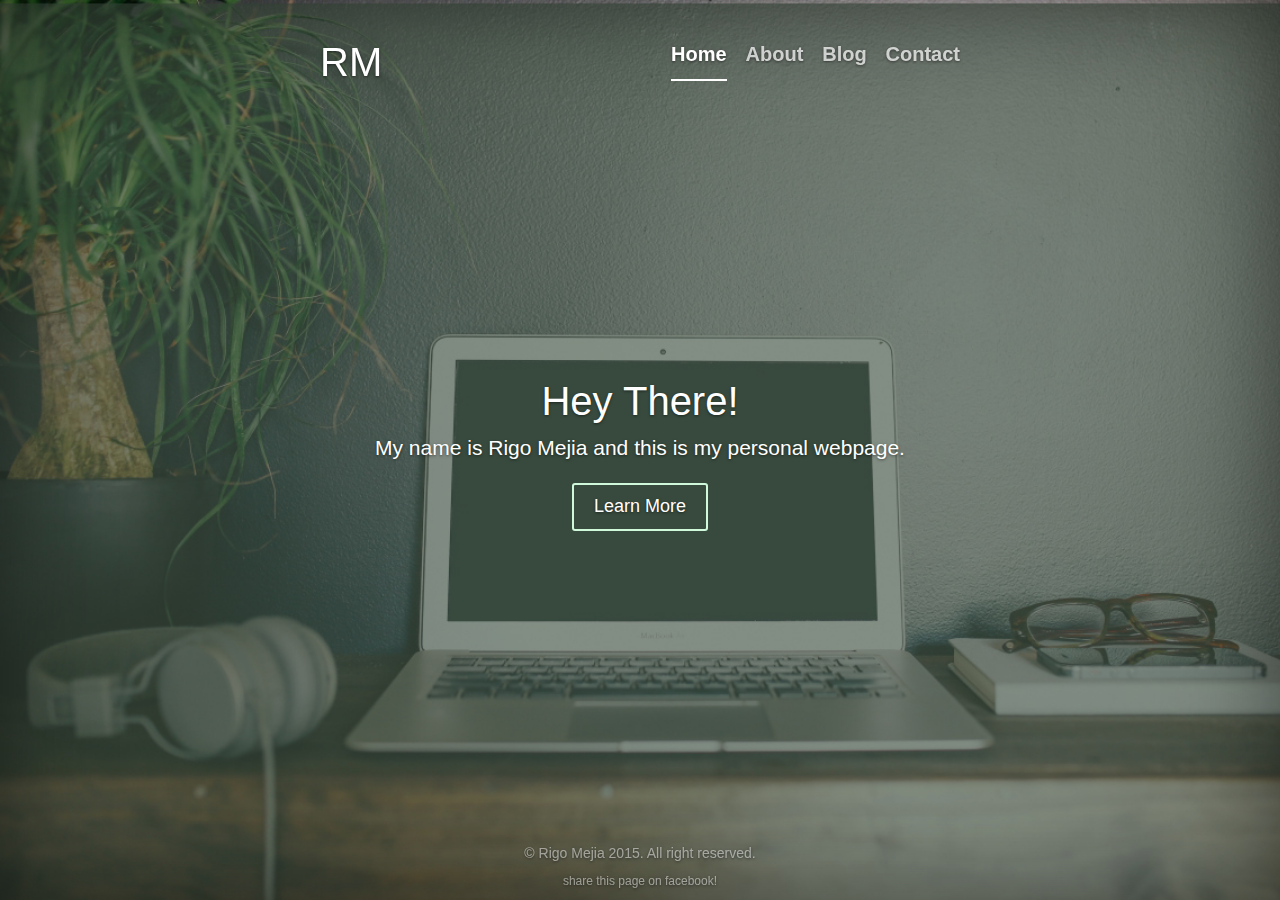
<file: index.html>
<!DOCTYPE html>
<html  lang="en">
  

<head prefix="og: http://ogp.me/ns#">
    <meta charset="utf-8">
    <meta name="description" content="Personal webpage for Rigo Mejia.">
    <meta http-equiv="X-UA-Compatible" content="IE=edge">
    <meta name="viewport" content="width=device-width, initial-scale=1">
    <meta name="author" content="Rigo Mejia">
    <link rel="icon" href="http://getbootstrap.com/favicon.ico">
    <title>HomePage</title>
    <meta property="og:title" content="Rigo Mejia" />
    <meta property="og:type" content="website">
    <meta property="og:url" content="http://riggest.github.io/">
    <meta property="og:image" content="rm.jpg" />
    <meta property="og:image:width" content="250">
    <meta property="og:image:height" content="250">
    <meta property="og:description" content="Rigo Mejia's personal webpage and blogpage." />
    
    <meta prefix="fb: http://riggest.github.io/" property="fb:app_id" content="1601947800080861" /> 
    <!-- Bootstrap core CSS -->
    <link href="bootstrap.min.css" rel="stylesheet">

    <!-- Custom styles for this template -->
    <link href="cover.css" rel="stylesheet"> 
    
  
    <!-- Just for debugging purposes. Don't actually copy these 2 lines! -->
    <!--[if lt IE 9]><script src="../../assets/js/ie8-responsive-file-warning.js"></script><![endif]-->
    <script src="ie-emulation-modes-warning.js"></script>

    <!-- HTML5 shim and Respond.js for IE8 support of HTML5 elements and media queries -->
    <!--[if lt IE 9]>
      <script src="https://oss.maxcdn.com/html5shiv/3.7.2/html5shiv.min.js"></script>
      <script src="https://oss.maxcdn.com/respond/1.4.2/respond.min.js"></script>
    <![endif]-->
</head>

  <body>
<div id="fb-root"></div>
  <script>(function(d, s, id) {
      var js, fjs = d.getElementsByTagName(s)[0];
      if (d.getElementById(id)) return;
      js = d.createElement(s); js.id = id;
      js.src = "//connect.facebook.net/en_US/sdk.js#xfbml=1&version=v2.3&appId=1601947800080861";
      fjs.parentNode.insertBefore(js, fjs);
    }(document, 'script', 'facebook-jssdk'));
  </script>

    <div class="site-wrapper">

      <div class="site-wrapper-inner">

        <div class="cover-container">

          <div class="masthead clearfix">
            <div class="inner">
              <h1 class="masthead-brand">RM</h1>
              <nav>
                <ul class="nav masthead-nav">
                  <li class="active"><a href="#">Home</a></li>
                  <li><a href="About.html">About</a></li>
                  <li><a href= "https://medium.com/@rigomejia" target="_blank">Blog</a></li>
                  <li><a href="Contact.html">Contact</a></li>
                </ul>
              </nav>
            </div>
          </div>

          <div class="inner cover">
            <h1 class="cover-heading">Hey There!</h1>
            <p class="lead">My name is Rigo Mejia and this is my personal webpage.</p>
            <p >
              <a href="About.html" class="btn btn-lg btn-success">Learn More</a>
            </p>
          </div>

          <div class="mastfoot">
            <div class="inner" style="padding-bottom: 0px;">
              <p>© Rigo Mejia 2015. All right reserved.</p> 
              <p style= "font-size:12px">share this page on facebook!</p> <div class="fb-share-button" data-href="http://riggest.github.io/" data-layout="button"></div>
            </div>
          </div>

        </div>

      </div>

    </div>

    <!-- Bootstrap core JavaScript
    ================================================== -->
    <!-- Placed at the end of the document so the pages load faster -->
  <script>
    (function(i,s,o,g,r,a,m){i['GoogleAnalyticsObject']=r;i[r]=i[r]||function(){
    (i[r].q=i[r].q||[]).push(arguments)},i[r].l=1*new Date();a=s.createElement(o),
    m=s.getElementsByTagName(o)[0];a.async=1;a.src=g;m.parentNode.insertBefore(a,m)
    })(window,document,'script','//www.google-analytics.com/analytics.js','ga');

    ga('create', 'UA-63638887-1', 'auto');
    ga('send', 'pageview');
  </script>
  
    <script src="jquery.min.js"></script>
    <script src="bootstrap.min.js"></script>
    <script src="docs.min.js"></script>
    <!-- IE10 viewport hack for Surface/desktop Windows 8 bug -->
    <script src="ie10-viewport-bug-workaround.js"></script>


  <script>
    window.fbAsyncInit = function() {
      FB.init({
        appId      : '1601947800080861',
        xfbml      : true,
        version    : 'v2.3'
      });
    };

    (function(d, s, id){
       var js, fjs = d.getElementsByTagName(s)[0];
       if (d.getElementById(id)) {return;}
       js = d.createElement(s); js.id = id;
       js.src = "//connect.facebook.net/en_US/sdk.js";
       fjs.parentNode.insertBefore(js, fjs);
     }(document, 'script', 'facebook-jssdk'));
  </script>

</body>


</html>
</file>
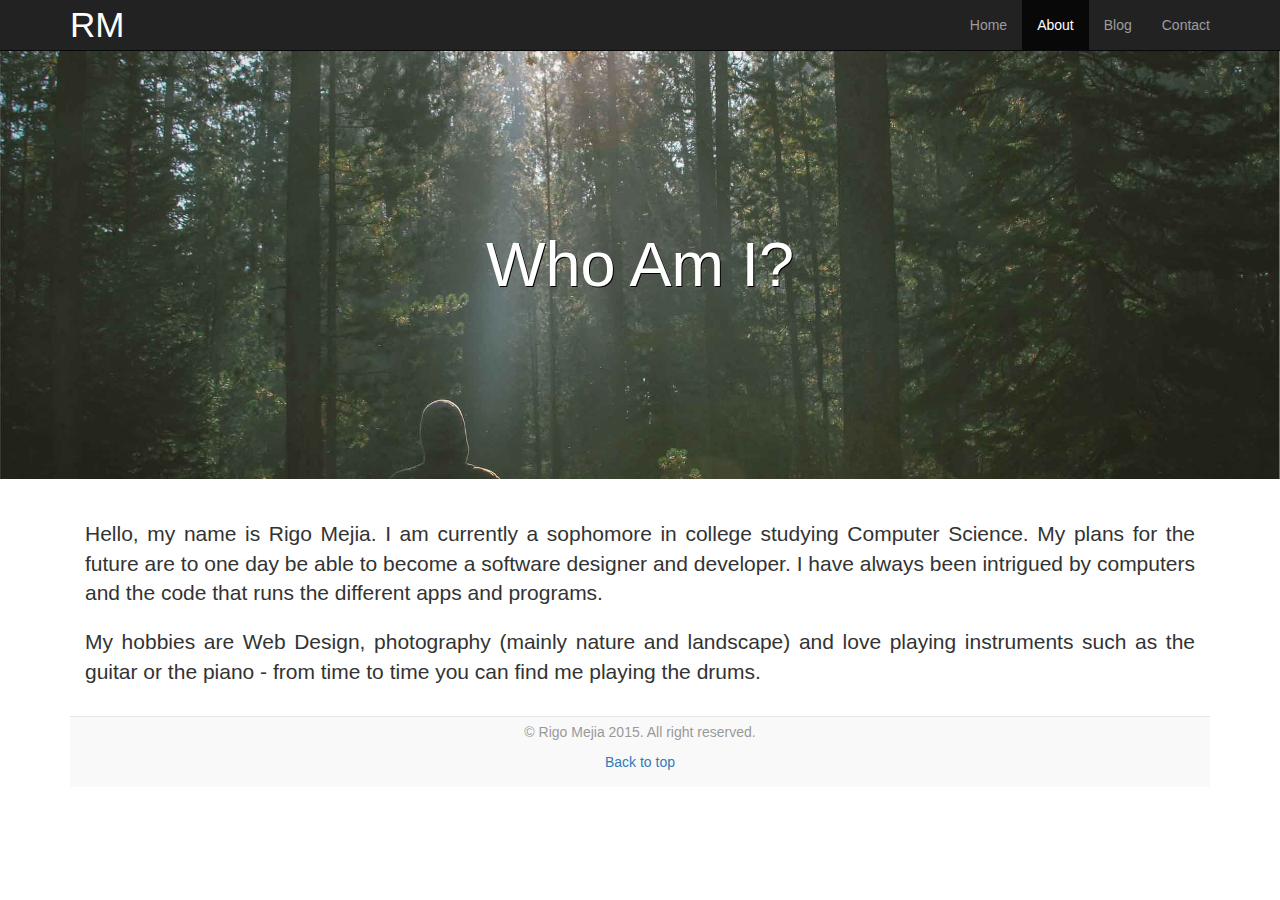
<file: About.html>
﻿
<!DOCTYPE html>
<html lang="en">
  <head>
    <meta charset="utf-8">
    <meta http-equiv="X-UA-Compatible" content="IE=edge">
    <meta name="viewport" content="width=device-width, initial-scale=1">
    <meta name="description" content="">
    <meta name="author" content="">
    <link rel="icon" href="../../favicon.ico">

    <title>About</title>

    <!-- Bootstrap core CSS -->
    <link href="bootstrap.min.css" rel="stylesheet">

    <!-- Custom styles for this template -->
    <link href="starter-template.css" rel="stylesheet">

    <!-- Just for debugging purposes. Don't actually copy these 2 lines! -->
    <!--[if lt IE 9]><script src="../../assets/js/ie8-responsive-file-warning.js"></script><![endif]-->
    <script src="ie-emulation-modes-warning.js"></script>

    <!-- HTML5 shim and Respond.js for IE8 support of HTML5 elements and media queries -->
    <!--[if lt IE 9]>
      <script src="https://oss.maxcdn.com/html5shiv/3.7.2/html5shiv.min.js"></script>
      <script src="https://oss.maxcdn.com/respond/1.4.2/respond.min.js"></script>
    <![endif]-->
  </head>

  <body>

    <nav class="navbar navbar-inverse navbar-fixed-top">
      <div class="container">
        <div class="navbar-header">
          <button type="button" class="navbar-toggle collapsed" data-toggle="collapse" data-target="#navbar" aria-expanded="false" aria-controls="navbar">
            <span class="sr-only">Toggle navigation</span>
            <span class="icon-bar"></span>
            <span class="icon-bar"></span>
            <span class="icon-bar"></span>
          </button>
          <a class="navbar-brand">RM</a>
        </div>
        <div id="navbar" class="collapse navbar-collapse">
          <!--/ make items go right side of navbar -->
          <ul  class="nav navbar-nav navbar-right">
            <li><a href="index.html">Home</a></li>
            <li class="active"><a href="#about">About</a></li>
            <li><a href= "https://medium.com/@rigomejia" target="_blank">Blog</a></li>
            <li><a href="Contact.html">Contact</a></li>
          </ul>
        </div><!--/.nav-collapse -->
      </div>
    </nav>
   <div class="jumbotron poster" >
        <div class="container">
            <h1 class="light"> Who Am I? </h1>
        </div>
  </div>
    <div class="container">

      <div class="starter-template">
        
        <p class="lead">Hello, my name is Rigo Mejia. I am currently a sophomore in college studying Computer Science. My plans for the future are to one day be able to become a software designer and developer. I have always been intrigued by computers and the code that runs the different apps and programs.</p><p class="lead">My hobbies are Web Design, photography (mainly nature and landscape) and love playing instruments such as the guitar or the piano - from time to time you can find me playing the drums.</p>
      </div>

    <!-- Start footer -->
    <footer class="blog-footer">
      <p>© Rigo Mejia 2015. All right reserved.</p>
      
        <a href="#">Back to top</a>
      </p></p>
    </footer>
    </div><!-- /.container -->


    <!-- Bootstrap core JavaScript
    ================================================== -->
    <!-- Placed at the end of the document so the pages load faster -->
<script>
  (function(i,s,o,g,r,a,m){i['GoogleAnalyticsObject']=r;i[r]=i[r]||function(){
  (i[r].q=i[r].q||[]).push(arguments)},i[r].l=1*new Date();a=s.createElement(o),
  m=s.getElementsByTagName(o)[0];a.async=1;a.src=g;m.parentNode.insertBefore(a,m)
  })(window,document,'script','//www.google-analytics.com/analytics.js','ga');

  ga('create', 'UA-63638887-1', 'auto');
  ga('send', 'pageview');
</script>

    <script src="jquery.min.js"></script>
    <script src="bootstrap.min.js"></script>
    <script src="docs.min.js"></script>
    <!-- IE10 viewport hack for Surface/desktop Windows 8 bug -->
    <script src="ie10-viewport-bug-workaround.js"></script>
  </body>
</html>
</file>
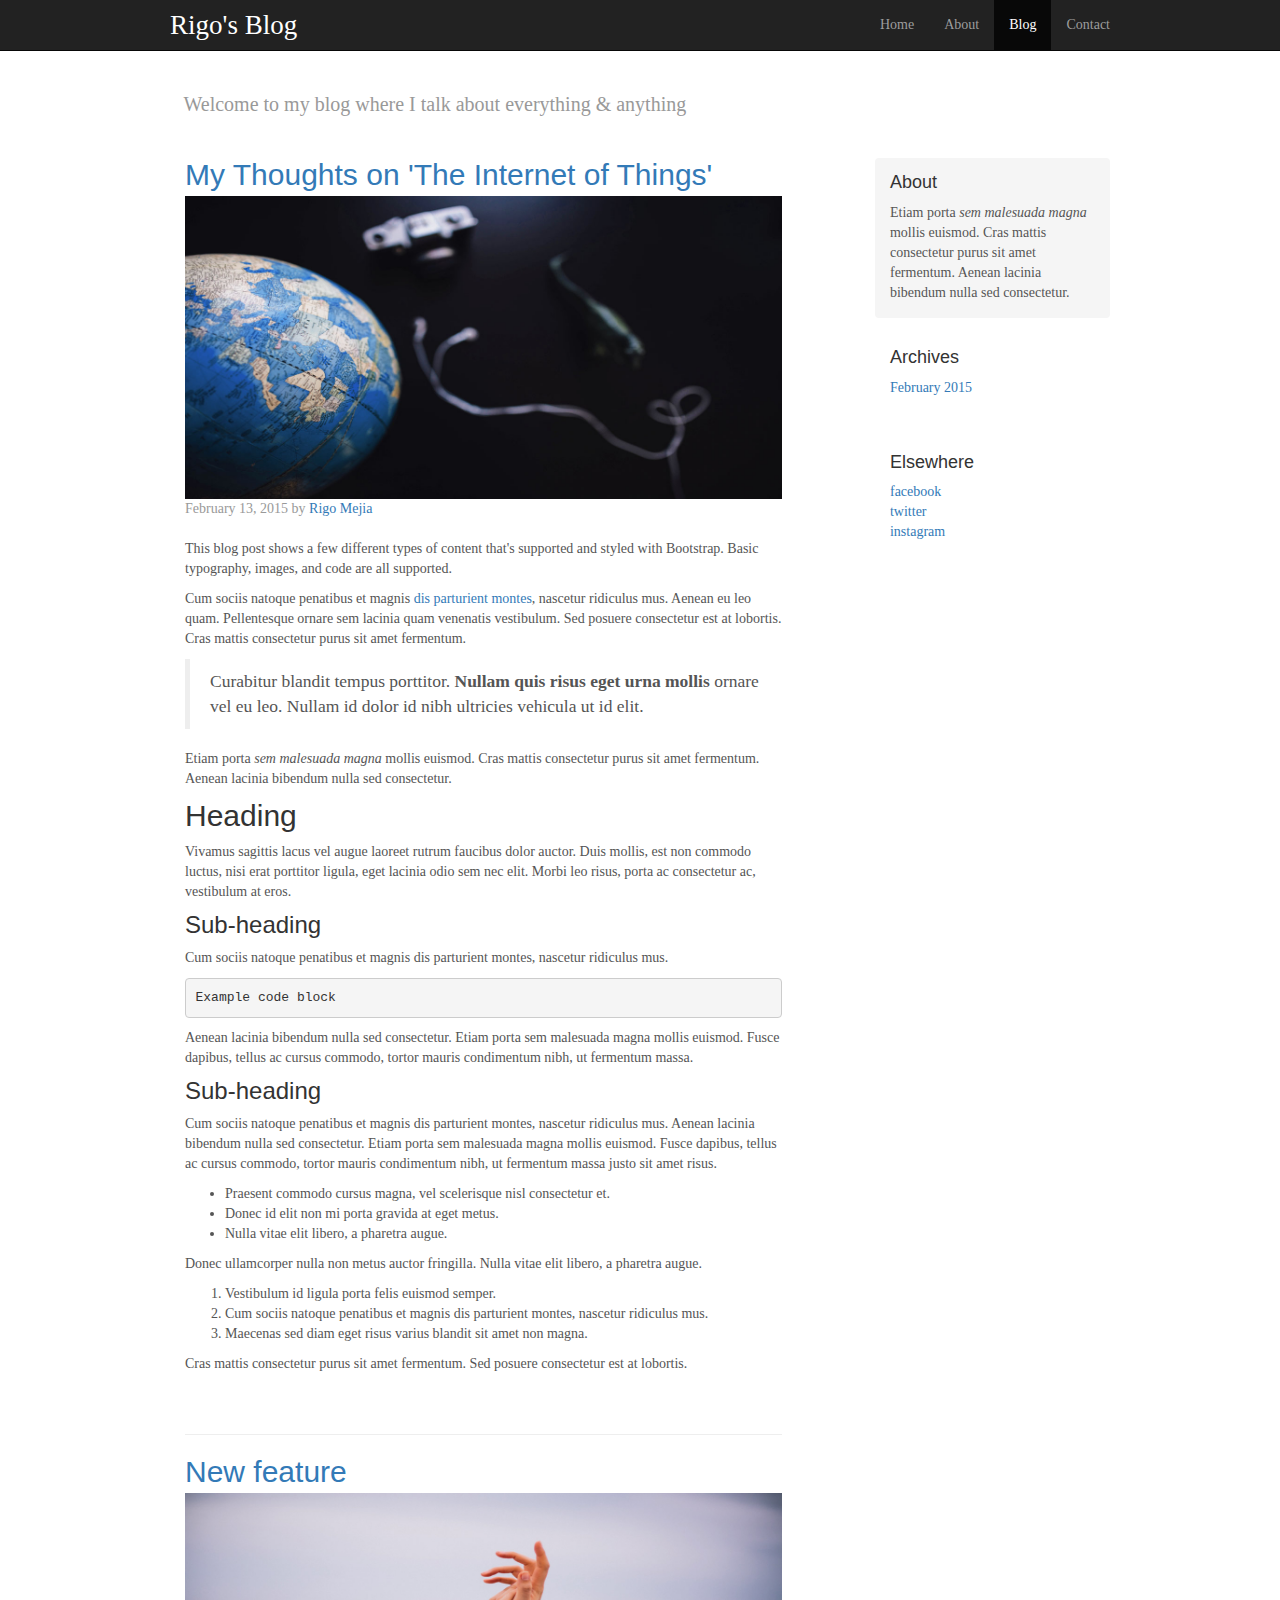
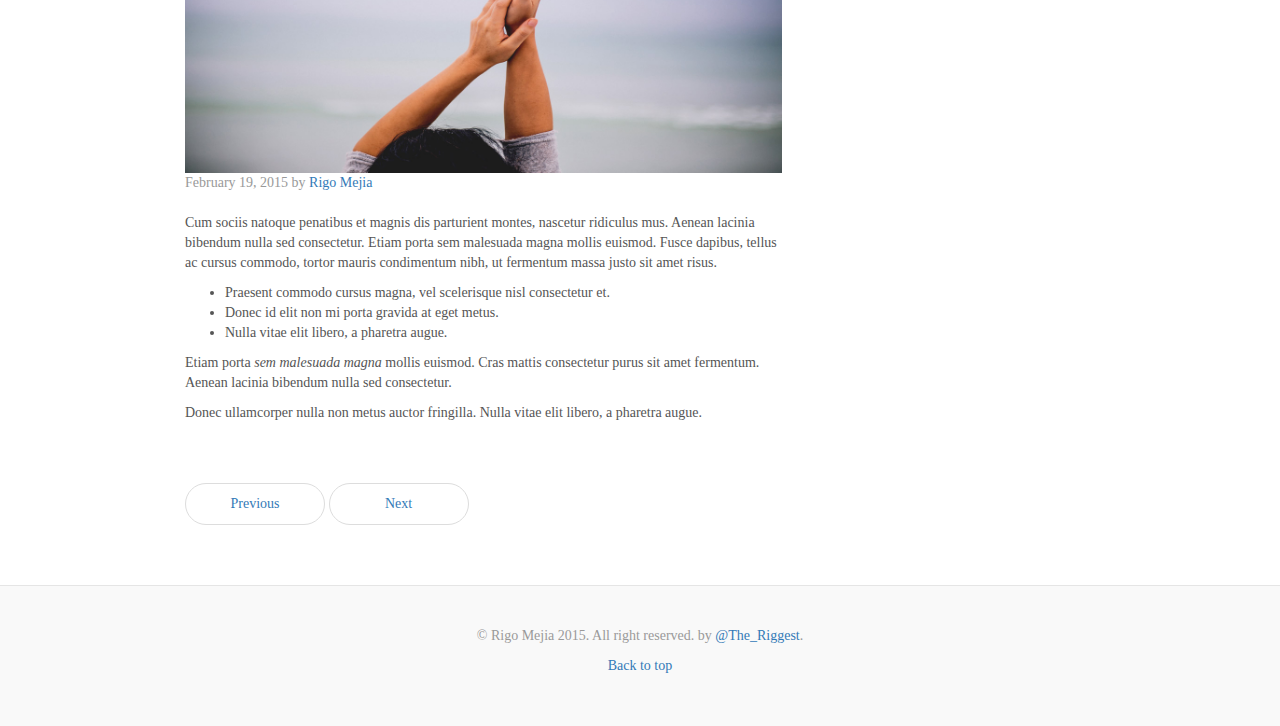
<file: Blog.html>
<!DOCTYPE html>
<html lang="en">
<head>
    <meta charset="utf-8">
    <meta http-equiv="X-UA-Compatible" content="IE=edge">
    <meta name="viewport" content="width=device-width, initial-scale=1">
    <meta name="description" content="">
    <meta name="author" content="">
    <link rel="icon" href="../../favicon.ico">

    <title>Blog</title>

    <!-- Bootstrap core CSS -->
    <link href="bootstrap.min.css" rel="stylesheet">

   <!-- Custom styles for this template -->
    <link href="blog.css" rel="stylesheet"> 

    <!-- Just for debugging purposes. Don't actually copy these 2 lines! -->
    <!--[if lt IE 9]><script src="../../assets/js/ie8-responsive-file-warning.js"></script><![endif]-->
    <script src="ie-emulation-modes-warning.js"></script>

    <!-- HTML5 shim and Respond.js for IE8 support of HTML5 elements and media queries -->
    <!--[if lt IE 9]>
      <script src="https://oss.maxcdn.com/html5shiv/3.7.2/html5shiv.min.js"></script>
      <script src="https://oss.maxcdn.com/respond/1.4.2/respond.min.js"></script>
    <![endif]-->
  </head>
  <body>
  	<!--start nav bar -->
  	<nav class= "navbar navbar-inverse navbar-fixed-top">
  		<div class= "container">
			<div class ="navbar-header">
				<button type="button" class="navbar-toggle collapsed" data-toggle="collapse" data-target="#MyNavbar" aria-expanded="false" aria-controls="navbar">
					<span class="sr-only">Toggle Navigation</span>
					<span class="icon-bar"></span>
					<span class="icon-bar"></span>
					<span class="icon-bar"></span>
				</button>
				<a class="navbar-brand">Rigo's Blog</a>
			</div>
			<div  class="collapse navbar-collapse" id="MyNavbar">
				 <!--/ make items go right side of navbar -->
				 
				 <ul class="nav navbar-nav navbar-right">
				 	<li><a href="index.html">Home</a></li>
           			<li><a href="About.html">About</a></li>
             		<li class="active"><a href="#">Blog</a></li>
            		<li><a href="Contact.html">Contact</a></li>  		
				 </ul>

			</div>  <!--/.nav-collapse -->			
  		</div>
  	</nav> <!--/end nav bar-->
    <div class="bgcolor">
    <div class="container">
        <div class="blog-header">
          <h1 class="blog-title"> </h1>
          <p class="lead blog-description"> Welcome to my blog where I talk about everything & anything </p>
      </div>
      <div class="col-sm-8 blog main"> <!-- Start blog-post-->
           <div class="blog-post">
             <h2 class="blog-post-title"><a href="My%20Thoughts%20On%20The%20Internet%20Of%20Things.html">My Thoughts on 'The Internet of Things' </a></h2>
             <img src="banner1.jpg" class="img-responsive" alt="Internet-of-Things">
                <p class="blog-post-meta">February 13, 2015 by <a href="About.html">Rigo Mejia</a></p>
                  <p>This blog post shows a few different types of content that's supported and styled with Bootstrap. Basic typography, images, and code are all supported.</p>
            
            <p>Cum sociis natoque penatibus et magnis <a href="#">dis parturient montes</a>, nascetur ridiculus mus. Aenean eu leo quam. Pellentesque ornare sem lacinia quam venenatis vestibulum. Sed posuere consectetur est at lobortis. Cras mattis consectetur purus sit amet fermentum.</p>
            <blockquote>
              <p>Curabitur blandit tempus porttitor. <strong>Nullam quis risus eget urna mollis</strong> ornare vel eu leo. Nullam id dolor id nibh ultricies vehicula ut id elit.</p>
            </blockquote>
            <p>Etiam porta <em>sem malesuada magna</em> mollis euismod. Cras mattis consectetur purus sit amet fermentum. Aenean lacinia bibendum nulla sed consectetur.</p>
            <h2>Heading</h2>
            <p>Vivamus sagittis lacus vel augue laoreet rutrum faucibus dolor auctor. Duis mollis, est non commodo luctus, nisi erat porttitor ligula, eget lacinia odio sem nec elit. Morbi leo risus, porta ac consectetur ac, vestibulum at eros.</p>
            <h3>Sub-heading</h3>
            <p>Cum sociis natoque penatibus et magnis dis parturient montes, nascetur ridiculus mus.</p>
            <pre><code>Example code block</code></pre>
            <p>Aenean lacinia bibendum nulla sed consectetur. Etiam porta sem malesuada magna mollis euismod. Fusce dapibus, tellus ac cursus commodo, tortor mauris condimentum nibh, ut fermentum massa.</p>
            <h3>Sub-heading</h3>
            <p>Cum sociis natoque penatibus et magnis dis parturient montes, nascetur ridiculus mus. Aenean lacinia bibendum nulla sed consectetur. Etiam porta sem malesuada magna mollis euismod. Fusce dapibus, tellus ac cursus commodo, tortor mauris condimentum nibh, ut fermentum massa justo sit amet risus.</p>
            <ul>
              <li>Praesent commodo cursus magna, vel scelerisque nisl consectetur et.</li>
              <li>Donec id elit non mi porta gravida at eget metus.</li>
              <li>Nulla vitae elit libero, a pharetra augue.</li>
            </ul>
            <p>Donec ullamcorper nulla non metus auctor fringilla. Nulla vitae elit libero, a pharetra augue.</p>
            <ol>
              <li>Vestibulum id ligula porta felis euismod semper.</li>
              <li>Cum sociis natoque penatibus et magnis dis parturient montes, nascetur ridiculus mus.</li>
              <li>Maecenas sed diam eget risus varius blandit sit amet non magna.</li>
            </ol>
            <p>Cras mattis consectetur purus sit amet fermentum. Sed posuere consectetur est at lobortis.</p>

           </div><!-- End blog-post-->
           <hr>
      <div class="blog-post">
            <h2 class="blog-post-title"><a href="#">New feature</a></h2>
            <img src="banner2.jpg" class="img-responsive" alt="New Features">
            <p class="blog-post-meta">February 19, 2015 by <a href="About.html">Rigo Mejia</a></p>

            <p>Cum sociis natoque penatibus et magnis dis parturient montes, nascetur ridiculus mus. Aenean lacinia bibendum nulla sed consectetur. Etiam porta sem malesuada magna mollis euismod. Fusce dapibus, tellus ac cursus commodo, tortor mauris condimentum nibh, ut fermentum massa justo sit amet risus.</p>
            <ul>
              <li>Praesent commodo cursus magna, vel scelerisque nisl consectetur et.</li>
              <li>Donec id elit non mi porta gravida at eget metus.</li>
              <li>Nulla vitae elit libero, a pharetra augue.</li>
            </ul>
            <p>Etiam porta <em>sem malesuada magna</em> mollis euismod. Cras mattis consectetur purus sit amet fermentum. Aenean lacinia bibendum nulla sed consectetur.</p>
            <p>Donec ullamcorper nulla non metus auctor fringilla. Nulla vitae elit libero, a pharetra augue.</p>
          </div><!-- /.blog-post -->
                <nav>
        <ul class="pager">
          <li><a href="#">Previous</a></li>
          <li><a href="#">Next</a></li>
        </ul>
      </nav>
      </div> <!-- End blog content -->

      <!-- start side-bar -->
      <div class="col-sm-3 col-sm-offset-1 blog-sidebar">
          <div class="sidebar-module sidebar-module-inset">
            <h4>About</h4>
              <p>Etiam porta <em>sem malesuada magna</em> mollis euismod. Cras mattis consectetur purus sit amet fermentum. Aenean lacinia bibendum nulla sed consectetur.</p>
          </div>
          <div class="sidebar-module">
            <h4>Archives</h4>
            <ol class="list-unstyled">
              <li><a href="#">February 2015</a></li>
            </ol>
          </div>
          <div class="sidebar-module">
            <h4>Elsewhere</h4>
            <ol class="list-unstyled">
              <li><a href="#">facebook</a></li>
              <li><a href="#">twitter</a></li>
              <li><a href="#">instagram</a></li>
            </ol>
          </div>
      </div>  <!-- End Side-bar -->

    </div> <!-- end .container -->
    <!-- Start footer -->
    <footer class="blog-footer">
      <p>© Rigo Mejia 2015. All right reserved. by <a href="https://twitter.com/the_riggest">@The_Riggest</a>.</p>
      
        <a href="#">Back to top</a>
      </p></p>
    </footer>
</div>
  	<!-- Bootstrap core JavaScript
    ================================================== -->
    <!-- Placed at the end of the document so the pages load faster -->
    <script src="jquery.min.js"></script>
    <script src="bootstrap.min.js"></script>
    <script src="docs.min.js"></script>
    <!-- IE10 viewport hack for Surface/desktop Windows 8 bug -->
    <script src="ie10-viewport-bug-workaround.js"></script>
  </body>


</html>
</file>
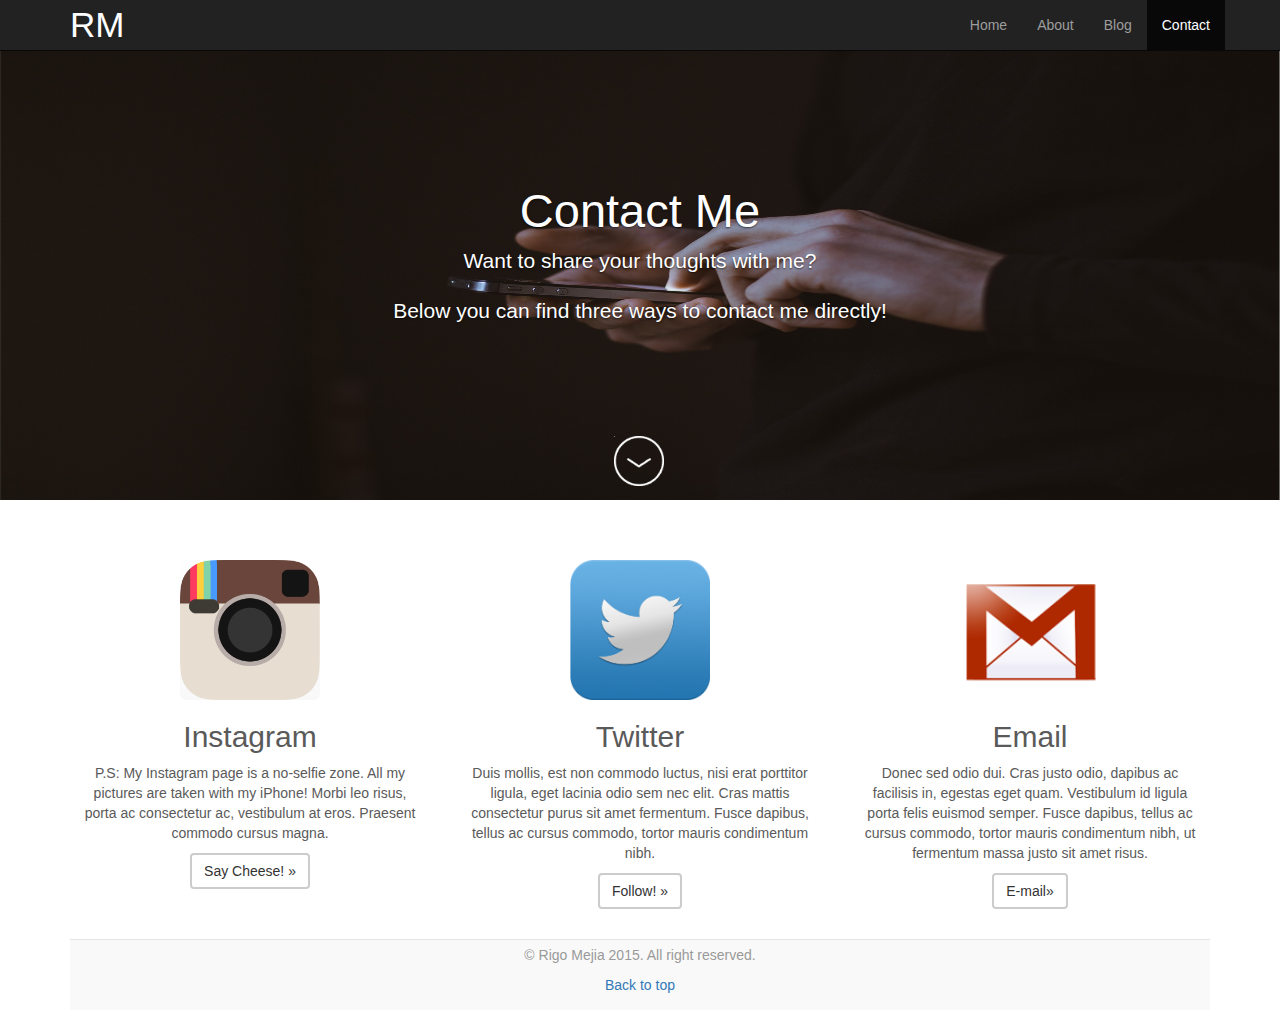
<file: Contact.html>
<!DOCTYPE html>
<html lang="en">
  <head>
    <meta charset="utf-8">
    <meta http-equiv="X-UA-Compatible" content="IE=edge">
    <meta name="viewport" content="width=device-width, initial-scale=1">
    <meta name="description" content="">
    <meta name="author" content="">
    <link rel="icon" href="../../favicon.ico">

    <title>Contact Me</title>

    <!-- Bootstrap core CSS -->
    <link href="bootstrap.min.css" rel="stylesheet">

    <!-- Just for debugging purposes. Don't actually copy these 2 lines! -->
    <!--[if lt IE 9]><script src="../../assets/js/ie8-responsive-file-warning.js"></script><![endif]-->
    <script src="ie-emulation-modes-warning.js"></script>

    <!-- HTML5 shim and Respond.js for IE8 support of HTML5 elements and media queries -->
    <!--[if lt IE 9]>
      <script src="https://oss.maxcdn.com/html5shiv/3.7.2/html5shiv.min.js"></script>
      <script src="https://oss.maxcdn.com/respond/1.4.2/respond.min.js"></script>
    <![endif]-->

    <!-- Custom styles for this template -->
    <link href="carousel.css" rel="stylesheet">
  </head>
<!-- NAVBAR
================================================== -->
  <body>
    <!--start nav bar -->
    <nav class= "navbar navbar-inverse navbar-fixed-top">
      <div class= "container">
      <div class ="navbar-header">
        <button type="button" class="navbar-toggle collapsed" data-toggle="collapse" data-target="#MyNavbar" aria-expanded="false" aria-controls="navbar">
          <span class="sr-only">Toggle Navigation</span>
          <span class="icon-bar"></span>
          <span class="icon-bar"></span>
          <span class="icon-bar"></span>
        </button>
        <a class="navbar-brand">RM</a>
      </div>
      <div  class="collapse navbar-collapse" id="MyNavbar">
         <!--/ make items go right side of navbar -->
         
         <ul class="nav navbar-nav navbar-right">
          <li><a href="index.html">Home</a></li>
                <li><a href="About.html">About</a></li>
                <li><a href= "https://medium.com/@rigomejia" target="_blank">Blog</a></li>
                <li class="active"><a href="#">Contact</a></li>     
         </ul>

      </div>  <!--/.nav-collapse -->      
      </div>
    </nav> <!--/end nav bar-->



    <!-- Carousel
    ================================================== -->
    <div id="myCarousel" class="carousel slide" data-ride="carousel">
      <!-- Indicators -->
      <ol class="carousel-indicators">
            <li class="img-circle center-block active" data-target="#myCarousel" data-slide-to="0"><img src="chevron-down.png"/></li>
          </ol>
      <div class="carousel-inner" role="listbox">
        <div class="item active">
          <img src="Contact.jpg" alt="First slide">
          <div class="container">
            <div class="carousel-caption" style="padding-bottom: 135px;">
              <h1>Contact Me</h1>
              <p>Want to share your thoughts with me?</p> <p>Below you can find three ways to contact me directly!</p>
             
            </div>
          </div>
        </div>
        
      </div>
      
    </div><!-- /.carousel -->


    <!-- Marketing messaging and featurettes
    ================================================== -->
    <!-- Wrap the rest of the page in another container to center all the content. -->

    <div class="container marketing">

      <!-- Three columns of text below the carousel -->
      <div class="row">
        <div class="col-lg-4">
          <img class="img-rounded" src="instagramicon.gif" alt="InstagramPage" style="width: 140px; height: 140px;">
          <h2>Instagram</h2>
          <p>P.S: My Instagram page is a no-selfie zone. All my pictures are taken with my iPhone! Morbi leo risus, porta ac consectetur ac, vestibulum at eros. Praesent commodo cursus magna.</p>
          <p><a class="btn btn-default" href="https://instagram.com/the_riggest/" target="_blank" role="button">Say Cheese! &raquo;</a></p>
        </div><!-- /.col-lg-4 -->
        <div class="col-lg-4">
          <img class="img-rounded" src="TwitterIcon.png" alt="TwitterPage" style="width: 140px; height: 140px;">
          <h2>Twitter</h2>
          <p>Duis mollis, est non commodo luctus, nisi erat porttitor ligula, eget lacinia odio sem nec elit. Cras mattis consectetur purus sit amet fermentum. Fusce dapibus, tellus ac cursus commodo, tortor mauris condimentum nibh.</p>
          <p><a class="btn btn-default" href="https://twitter.com/The_Riggest" target="_blank" role="button">Follow! &raquo;</a></p>
        </div><!-- /.col-lg-4 -->
        <div class="col-lg-4">
          <img class="img-rounded" src="Gmail.png" alt="Email" style="width: 140px; height: 140px;">
          <h2>Email</h2>
          <p>Donec sed odio dui. Cras justo odio, dapibus ac facilisis in, egestas eget quam. Vestibulum id ligula porta felis euismod semper. Fusce dapibus, tellus ac cursus commodo, tortor mauris condimentum nibh, ut fermentum massa justo sit amet risus.</p>
          <p><a class="btn btn-default" href="mailto:onlyriggest@gmail.com" target="_blank" role="button">E-mail&raquo;</a></p>
        </div><!-- /.col-lg-4 -->
      </div><!-- /.row -->


     


      <!-- Start footer -->
    <footer class="blog-footer">
      <p>© Rigo Mejia 2015. All right reserved.</p>
      
        <a href="#">Back to top</a>
      </p></p>
    </footer>

    </div><!-- /.container -->


    <!-- Bootstrap core JavaScript
    ================================================== -->
    <!-- Placed at the end of the document so the pages load faster -->
  <script>
    (function(i,s,o,g,r,a,m){i['GoogleAnalyticsObject']=r;i[r]=i[r]||function(){
    (i[r].q=i[r].q||[]).push(arguments)},i[r].l=1*new Date();a=s.createElement(o),
    m=s.getElementsByTagName(o)[0];a.async=1;a.src=g;m.parentNode.insertBefore(a,m)
    })(window,document,'script','//www.google-analytics.com/analytics.js','ga');

    ga('create', 'UA-63638887-1', 'auto');
    ga('send', 'pageview');
  </script>

    <script src="https://ajax.googleapis.com/ajax/libs/jquery/1.11.2/jquery.min.js"></script>
    <script src="bootstrap.min.js"></script>
    <script src="docs.min.js"></script>
    <!-- IE10 viewport hack for Surface/desktop Windows 8 bug -->
    <script src="ie10-viewport-bug-workaround.js"></script>
  </body>
</html>
</file>
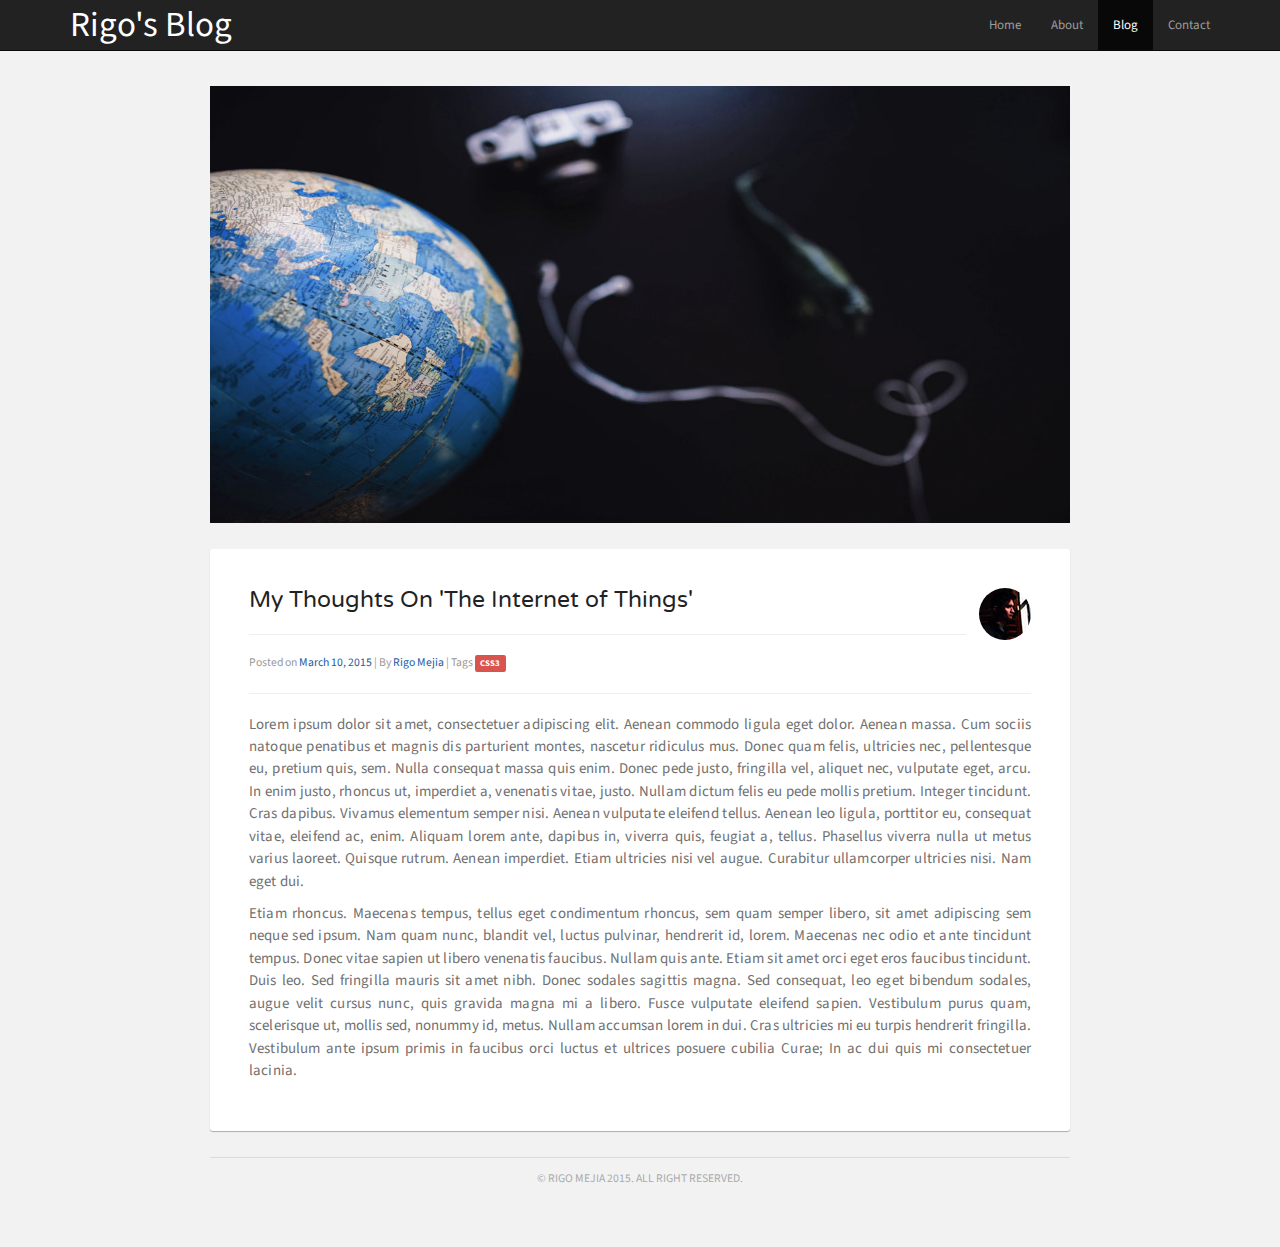
<file: My Thoughts On The Internet Of Things.html>
<!DOCTYPE html>
<html lang="en">
  <head>
    <meta charset="utf-8">
    <meta http-equiv="X-UA-Compatible" content="IE=edge">
    <meta name="viewport" content="width=device-width, initial-scale=1.0">
    <meta name="description" content="">
    <meta name="author" content="Paul Laros">
    <link rel="shortcut icon" href="favicon.ico">

    <title>Rigo's Blog</title>

    <!-- Fonts -->
    <link href="http://fonts.googleapis.com/css?family=Source+Sans+Pro%3A400%2C400italic%2C700" rel="stylesheet">
    <link href="http://fonts.googleapis.com/css?family=Varela+Round" rel="stylesheet">

    <!-- Bootstrap core CSS -->
    <link href="bootstrap.min.css" rel="stylesheet">
    <!--<link href="font-awesome.min.css" rel="stylesheet"> -->
    <link href="bootstrap-social.css" rel="stylesheet">

    <!-- Styles -->
    <link href="main.css" rel="stylesheet">

    <!-- Loading bar -->
 <!--  <script src="pace.min.js"></script> -->

    <!-- HTML5 shiv for IE8 support -->
    <!--[if lt IE 9]>
      <script src="https://oss.maxcdn.com/libs/html5shiv/3.7.0/html5shiv.js"></script>
    <![endif]-->
  </head>

  <body>
    <!--start nav bar -->
    <nav class= "navbar navbar-inverse navbar-fixed-top">
      <div class= "container">
      <div class ="navbar-header">
        <button type="button" class="navbar-toggle collapsed" data-toggle="collapse" data-target="#MyNavbar" aria-expanded="false" aria-controls="navbar">
          <span class="sr-only">Toggle Navigation</span>
          <span class="icon-bar"></span>
          <span class="icon-bar"></span>
          <span class="icon-bar"></span>
        </button>
        <a class="navbar-brand">Rigo's Blog</a>
      </div>
      <div  class="collapse navbar-collapse" id="MyNavbar">
         <!--/ make items go right side of navbar -->
         
         <ul class="nav navbar-nav navbar-right">
          <li><a href="index.html">Home</a></li>
                <li><a href="About.html">About</a></li>
                <li class="active"><a href="Blog.html">Blog</a></li>
                <li><a href="Contact.html">Contact</a></li>     
         </ul>

      </div>  <!--/.nav-collapse -->      
      </div>
    </nav> <!--/end nav bar-->

        
   <!-- </div> /#secondary -->
  

    <div id="primary" class="col-sm-12">
      <div class="content">

        <header class="header">
          <hgroup class="pull-left">
            <h1 class="site-title"style="padding-bottom: 5px">
              <a rel="home" title="RigoMejia" href="index.html">
                <i class="fa fa-lemon-o"></i> 
              </a>
            </h1>
          </hgroup>
          <!--
          <div id="togglesidebar" class="btn btn-primary pull-right">
            <i class="fa fa-bars"></i>
          </div> -->
        </header> <!-- /header -->

        <img src="banner1.jpg" class="img-responsive">

        <section class="post">
          <header class="entry-header">
            <img class="entry-avatar" alt="Rigo Mejia" height="52" width="52" src="profile1.jpg">
            <h2 class="entry-title">My Thoughts On 'The Internet of Things'</h2>
            <hr>
            <p class="entry-meta">
              Posted on <a class="entry-date" href="date.html">March 10, 2015</a> | By <a class="entry-author" href="about.html">Rigo Mejia</a> | Tags <a class="label label-danger" href="tag.html">CSS3</a>
            </p>
            <hr>
          </header>
          <div class="entry-description">
            <p>
               Lorem ipsum dolor sit amet, consectetuer adipiscing elit. Aenean commodo ligula eget dolor. Aenean massa. Cum sociis natoque penatibus et magnis dis parturient montes, nascetur ridiculus mus. Donec quam felis, ultricies nec, pellentesque eu, pretium quis, sem. Nulla consequat massa quis enim. Donec pede justo, fringilla vel, aliquet nec, vulputate eget, arcu. In enim justo, rhoncus ut, imperdiet a, venenatis vitae, justo. Nullam dictum felis eu pede mollis pretium. Integer tincidunt. Cras dapibus. Vivamus elementum semper nisi. Aenean vulputate eleifend tellus. Aenean leo ligula, porttitor eu, consequat vitae, eleifend ac, enim. Aliquam lorem ante, dapibus in, viverra quis, feugiat a, tellus. Phasellus viverra nulla ut metus varius laoreet. Quisque rutrum. Aenean imperdiet. Etiam ultricies nisi vel augue. Curabitur ullamcorper ultricies nisi. Nam eget dui.
            </p>
            <p>
              Etiam rhoncus. Maecenas tempus, tellus eget condimentum rhoncus, sem quam semper libero, sit amet adipiscing sem neque sed ipsum. Nam quam nunc, blandit vel, luctus pulvinar, hendrerit id, lorem. Maecenas nec odio et ante tincidunt tempus. Donec vitae sapien ut libero venenatis faucibus. Nullam quis ante. Etiam sit amet orci eget eros faucibus tincidunt. Duis leo. Sed fringilla mauris sit amet nibh. Donec sodales sagittis magna. Sed consequat, leo eget bibendum sodales, augue velit cursus nunc, quis gravida magna mi a libero. Fusce vulputate eleifend sapien. Vestibulum purus quam, scelerisque ut, mollis sed, nonummy id, metus. Nullam accumsan lorem in dui. Cras ultricies mi eu turpis hendrerit fringilla. Vestibulum ante ipsum primis in faucibus orci luctus et ultrices posuere cubilia Curae; In ac dui quis mi consectetuer lacinia. 
            </p>
          </div>
        </section>
<!--
        <div class="comments">
          <div id="disqus_thread"></div>
          <script type="text/javascript">
              var disqus_shortname = 'von-bootstrap'; // required: replace example with your forum shortname

              /*** Don't edit below this line ***/
              (function() {
                  var dsq = document.createElement('script'); dsq.type = 'text/javascript'; dsq.async = true;
                  dsq.src = '//' + disqus_shortname + '.disqus.com/embed.js';
                  (document.getElementsByTagName('head')[0] || document.getElementsByTagName('body')[0]).appendChild(dsq);
              })();
          </script>
          <noscript>Please enable JavaScript to view the <a href="http://disqus.com/?ref_noscript">comments powered by Disqus.</a></noscript>
          <a href="http://disqus.com" class="dsq-brlink">comments powered by <span class="logo-disqus">Disqus</span></a>
        </div>
 -->
        <footer class="footer">
          <p>© Rigo Mejia 2015. All right reserved.</p>
    
        </footer> <!-- /footer -->

      </div>
    </div> <!-- /#primary -->

    <!-- Scripts -->
   <script src="jquery.min.js"></script>
    <script src="bootstrap.min.js"></script>
    <script src="docs.min.js"></script>
   <!-- <script src="custom.js"></script> -->

  </body>
</html>
</file>
<file: cover.css>
/*
 * Globals
 */

/* Links */
a,
a:focus,
a:hover {
  color: #fff;
}

/* Custom default button */
.btn-default,
.btn-default:hover,
.btn-default:focus {
  color: #333;
  text-shadow: none; /* Prevent inheritence from `body` */
  background-color: #fff;
  border: 1px solid #fff;
}


/*
 * Base structure
 */

html,
body {
  height: 100%;
   
 
  background-image: url('Background2.jpg');
  -webkit-background-size: cover;
    -moz-background-size: cover;
    -o-background-size: cover;
    background-size: cover;
  color:#fff;
    background-color:#333;
}
body {
  color: #fff;
  text-align: center;
  text-shadow: 0 1px 3px rgba(0,0,0,.5);

}

h1 {
 font-size: 40px;
}

h2 {
  font-size: 35px;
}
/* Extra markup and styles for table-esque vertical and horizontal centering */
.site-wrapper {
  display: table;
  width: 100%;
  height: 100%; /* For at least Firefox */
  min-height: 100%;
  -webkit-box-shadow: inset 0 0 100px rgba(0,0,0,.5);
          box-shadow: inset 0 0 100px rgba(0,0,0,.5);
}
.site-wrapper-inner {
  display: table-cell;
  vertical-align: top;
}
.cover-container {
  margin-right: auto;
  margin-left: auto;
}

/* Padding for spacing */
.inner {
  padding: 30px;
}


/*
 * Header
 */
.masthead-brand {
  margin-top: 10px;
  margin-bottom: 10px;
}

.masthead-nav > li {
  display: inline-block;
}
.masthead-nav > li + li {
  margin-left: 15px;
}
.masthead-nav > li > a {
  padding-right: 0;
  padding-left: 0;
  font-size: 20px;
  font-weight: bold;
  color: #fff; /* IE8 proofing */
  color: rgba(255,255,255,.75);
  border-bottom: 2px solid transparent;
}
.masthead-nav > li > a:hover,
.masthead-nav > li > a:focus {
  background-color: transparent;
  border-bottom-color: #a9a9a9;
  border-bottom-color: rgba(255,255,255,.25);
}
.masthead-nav > .active > a,
.masthead-nav > .active > a:hover,
.masthead-nav > .active > a:focus {
  color: #fff;
  border-bottom-color: #fff;
}

@media (min-width: 768px) {
  .masthead-brand {
    float: left;
  }
  .masthead-nav {
    float: right;
  }
}


/*
 * Cover
 */

.cover {
  padding: 0 20px;
}
.cover .btn-lg {
  padding: 10px 20px;
  font-weight: 200;
}


/*
 * Footer
 */

.mastfoot {
  color: #999; /* IE8 proofing */
  color: rgba(255,255,255,.5);
}


/*
 * Affix and center
 */

@media (min-width: 768px) {
  /* Pull out the header and footer */
  .masthead {
    position: fixed;
    top: 0;
  }
  .mastfoot {
    position: fixed;
    bottom: 0;
  }
  /* Start the vertical centering */
  .site-wrapper-inner {
    vertical-align: middle;
  }
  /* Handle the widths */
  .masthead,
  .mastfoot,
  .cover-container {
    width: 100%; /* Must be percentage or pixels for horizontal alignment */
  }
}

@media (min-width: 992px) {
  .masthead,
  .mastfoot,
  .cover-container {
    width: 700px;
  }
}
</file>
<file: starter-template.css>
body {
  padding-top: 10px;

}
.starter-template {
  padding: 10px 15px;
  text-align: center;
}

.poster {
	background: url('Discover.jpg') no-repeat center center;
	background-size: cover;
	padding-top: 200px;
	padding-bottom: 170px;
}

h1.light {
	text-align: center;
	color: white;
	text-shadow: 1px 1px #000;
}
p{
	text-align: justify;
}


/*
 * Footer
 */

.blog-footer {
  padding: 5px 0;
  color: #999;
  text-align: center;
  background-color: #f9f9f9;
  border-top: 1px solid #e5e5e5;
}
.blog-footer p:last-child {
  margin-bottom: 0;
}

.blog-footer p{
	text-align: center;
}
</file>
<file: blog.css>
/*
 * Globals
 */

body {
  font-family: Georgia, "Times New Roman", Times, serif;
  color: #555;
}

h1, .h1,
h2, .h2,
h3, .h3,
h4, .h4,
h5, .h5,
h6, .h6 {
  margin-top: 0;
  font-family: "Helvetica Neue", Helvetica, Arial, sans-serif;
  font-weight: normal;
  color: #333;
}


/*
 * Override Bootstrap's default container.
 */

@media (min-width: 1200px) {
  .container {
    width: 970px;
  }
}

.navbar-brand{
  font-size: 27px;
}

/*
 * Masthead for nav
 */

.blog-masthead {
  background-color: #428bca;
  -webkit-box-shadow: inset 0 -2px 5px rgba(0,0,0,.1);
          box-shadow: inset 0 -2px 5px rgba(0,0,0,.1);
}

/* Nav links */
.blog-nav-item {
  position: relative;
  display: inline-block;
  padding: 10px;
  font-weight: 500;
  color: #cdddeb;
}
.blog-nav-item:hover,
.blog-nav-item:focus {
  color: #fff;
  text-decoration: none;
}

/* Active state gets a caret at the bottom */
.blog-nav .active {
  color: #fff;
}
.blog-nav .active:after {
  position: absolute;
  bottom: 0;
  left: 50%;
  width: 0;
  height: 0;
  margin-left: -5px;
  vertical-align: middle;
  content: " ";
  border-right: 5px solid transparent;
  border-bottom: 5px solid;
  border-left: 5px solid transparent;
}


/*
 * Blog name and description
 */

.blog-header {
  padding-top: 20px;
  padding-bottom: 20px;
}
.blog-title {
  margin-top: 70px;
  margin-bottom: 0;
  font-size: 55px;
  font-weight: normal;
}
.blog-description {
  font-size: 20px;
  color: #999;
  padding-left: 13.5px;
}


/*
 * Main column and sidebar layout
 */

.blog-main {
  font-size: 18px;
  line-height: 1.5;
}

/* Sidebar modules for boxing content */
.sidebar-module {
  padding: 15px;
  margin: 0 -15px 15px;
}
.sidebar-module-inset {
  padding: 15px;
  background-color: #f5f5f5;
  border-radius: 4px;
}
.sidebar-module-inset p:last-child,
.sidebar-module-inset ul:last-child,
.sidebar-module-inset ol:last-child {
  margin-bottom: 0;
}


/* Pagination */
.pager {
  margin-bottom: 60px;
  text-align: left;
}
.pager > li > a {
  width: 140px;
  padding: 10px 20px;
  text-align: center;
  border-radius: 30px;
}


/*
 * Blog posts
 */

.blog-post {
  margin-bottom: 60px;
}
.blog-post-title {
  margin-bottom: 5px;
  font-size: 30px;
}
.blog-post-meta {
  margin-bottom: 20px;
  color: #999;
}


/*
 * Footer
 */

.blog-footer {
  padding: 40px 0;
  color: #999;
  text-align: center;
  background-color: #f9f9f9;
  border-top: 1px solid #e5e5e5;
}
.blog-footer p:last-child {
  margin-bottom: 0;
}
</file>
<file: carousel.css>
/* GLOBAL STYLES
-------------------------------------------------- */
/* Padding below the footer and lighter body text */

body {
  padding-bottom: 1px;
  color: #5a5a5a;
}


.carousel-indicators li {
    display: inline-block;
    width: 1px;
    height: 1px;
    margin: 10px;
    text-indent: 0;
    cursor: pointer;
    border: none;
    border-radius: 50%;
    background-color: #ffffff;
    box-shadow: inset 1px 1px 1px 1px rgba(0,0,0,0.5);    
}
.carousel-indicators .active {
    width: 1px;
    height: 1px;
    margin: 10px;
    background-color: #ffffff;
}

.carousel-indicators img{
  width: 50px;
  height: 50px;
}

@media (max-width: 400px) {
.carousel-indicators {
  position: absolute;
  bottom: 10px;
  left: 40%;
  z-index: 15;
  width: 60%;
  padding-left: 0;
  margin-left: -30%;
  text-align: center;
  list-style: none;
}
}
/*
/* CUSTOMIZE THE NAVBAR
-------------------------------------------------- 

/* Special class on .container surrounding .navbar, used for positioning it into place. 
.navbar-wrapper {
  position: absolute;
  top: 0;
  right: 0;
  left: 0;
  z-index: 20;
}

/* Flip around the padding for proper display in narrow viewports 
.navbar-wrapper > .container {
  padding-right: 0;
  padding-left: 0;
}
.navbar-wrapper .navbar {
  padding-right: 15px;
  padding-left: 15px;
}
.navbar-wrapper .navbar .container {
  width: auto;
}

 */
/* CUSTOMIZE THE CAROUSEL
-------------------------------------------------- */

/* Carousel base class */
.carousel {
  height: 500px;
  margin-bottom: 60px;
}
/* Since positioning the image, we need to help out the caption */
.carousel-caption {
  z-index: 10;
}

/* Declare heights because of positioning of img element */
.carousel .item {
  height: 500px;
  background-color: #777;
}
.carousel-inner > .item > img {
  position: absolute;
  top: 0;
  left: 0;
  min-width: 100%;
  height: 100%;
}


/* MARKETING CONTENT
-------------------------------------------------- */

/* Center align the text within the three columns below the carousel */
.marketing .col-lg-4 {
  margin-bottom: 20px;
  text-align: center;
}
.marketing h2 {
  font-weight: normal;
}
.marketing .col-lg-4 p {
  margin-right: 10px;
  margin-left: 10px;
}


/* Featurettes
------------------------- */

.featurette-divider {
  margin: 80px 0; /* Space out the Bootstrap <hr> more */
}

/* Thin out the marketing headings */
.featurette-heading {
  font-weight: 300;
  line-height: 1;
  letter-spacing: -1px;
}


/* RESPONSIVE CSS
-------------------------------------------------- */


@media (min-width: 768px) {
  /* Navbar positioning foo */
  .navbar-wrapper {
    margin-top: 20px;
  }
  .navbar-wrapper .container {
    padding-right: 15px;
    padding-left: 15px;
  }
  .navbar-wrapper .navbar {
    padding-right: 0;
    padding-left: 0;
  }

  /* The navbar becomes detached from the top, so we round the corners */
  .navbar-wrapper .navbar {
    border-radius: 4px;
  }

  /* Bump up size of carousel content */
  .carousel-caption p {
    margin-bottom: 20px;
    font-size: 21px;
    line-height: 1.4;
  }

  .featurette-heading {
    font-size: 50px;
  }
}

@media (min-width: 992px) {
  .featurette-heading {
    margin-top: 120px;
  }
}

/*
 * Footer
 */

.blog-footer {
  padding: 5px 0;
  color: #999;
  text-align: center;
  background-color: #f9f9f9;
  border-top: 1px solid #e5e5e5;
}
.blog-footer p:last-child {
  margin-bottom: 0;
}
</file>
<file: main.css>
/*
Theme Name: Von
Theme Description: Minimalist Blog Theme
Version: 1.0
Author: Paul Laros
Author URI: http://paullaros.nl/
*/

html {
	overflow-y: scroll;
}

html, body {
	height: 100%;
}

body {
	font-family: 'Source Sans Pro', sans-serif;
  background: #F2F2F2;
  font-size: 1.3em;
}

h1, h2, h3, h4, h5, h6{
  font-family: 'Varela Round', sans-serif;
}

p {
  color: #707070;
}

a, a:focus, a:hover {
	color: #235A9F;
	outline: none;
	text-decoration: none;
}

.img-responsive {
  margin: 0 0 1em;
}

.btn {
  border-radius: 2px;
}

/* PACE 
-------------------------------------------------------- */
.pace .pace-progress {
  background: #29d;
  position: fixed;
  z-index: 2000;
  top: 0;
  left: 0;
  height: 2px;
  -webkit-transition: width 1s;
  -moz-transition: width 1s;
  -o-transition: width 1s;
  transition: width 1s;
}

.pace-inactive {
  display: none;
}

/* Primary 
-------------------------------------------------------- */
#primary {
  margin: 0 auto;
}

.header {
  height: 50px;
}

/*.site-title {
  font-size: 4em;
  font-weight: 700;
  letter-spacing: 0.03em;

  display: block;
  background: #235A9F;

}
.site-title a {
  color: #fff;
}*/

.site-title,
.site-description {
  margin: 0;
}

/* Content */
.content {
  margin: 2.8em auto;
  max-width: 860px;
}

.content-head {
  color: #aaa;
  border-bottom: 1px solid #eee;
  padding: 0.4em 0;
  font-size: 1.3em;
  font-weight: 500;
  letter-spacing: 0.08em;
  text-transform: uppercase;
}

/* Post */
.post, .comments {
  background: #fff;
  border-radius: 3px;
  box-shadow: 0px 1px 1px #aaa;
  padding: 3em;
  margin: 2em auto;
}

.entry-title {
  color: #222;
  font-size: 1.8em;
  margin: 0 0 0.2em;
}

.entry-title a {
  color: #222;
}

.entry-avatar {
  border-radius: 50%;
  float: right;
  margin-left: 1em;
}

.entry-description {
  color: #344151;
  font-family: "Source Sans Pro",sans-serif;
  font-size: 1.15em;
  font-weight: 400;
  letter-spacing: 0.01em;
  line-height: 1.5em;
  text-align: justify;
}

.entry-meta {
  color: #999;
  font-size: 90%;
  margin: 0 0 1.8em;
}

/* Footer */
.footer {
  margin: 0 auto;
  padding: 1em;
  border-top: 1px solid #DBDBDB;
}

.footer p {
  color: #aaa;
  font-size: 90%;
  text-align: center;
  text-transform: uppercase;
}

/* Secondary 
-------------------------------------------------------- */
#secondary {
  display: none;
}

/* Sidebar */
.sidebar {
  background: #1C171E;
	height: 100%;
	position: fixed;
  right: 0;
  overflow-y: auto;
}

.sidebar aside {
  color: #C1C0C0;
  margin: 2em 1em;
}

.sidebar aside p {
  font-size: 1.1em;
}

.sidebar aside h4 {
  color: #fff;
}

.sidebar aside div {
  margin: 2em 0;
}

.sidebar ul {
	margin: 0.6em 0;
	padding: 0;
	list-style: none;
}

.sidebar ul li {
	display: inline-block;
}

.sidebar ul li a {
	font-size: 0.8em;
}

/* Socials 
-------------------------------------------------------- */
.socials-sidebar a {
  background-color: #000;
  border-color: #000;
  margin: 3px;
  width: 38px;
}

.socials-footer {
  text-align: center;
}

.socials-footer a {
  display: inline-block;
  background-color: #D3D3D3;
  border-color: #D3D3D3;
  margin: 4px;
  width: 38px;
}

/* Responsive styles */
@media (max-width: 767px) {

	#secondary {
		height: auto;
		position: relative;
    margin: 0;
    padding: 0;
    display: inline-block;
	}

}
</file>
